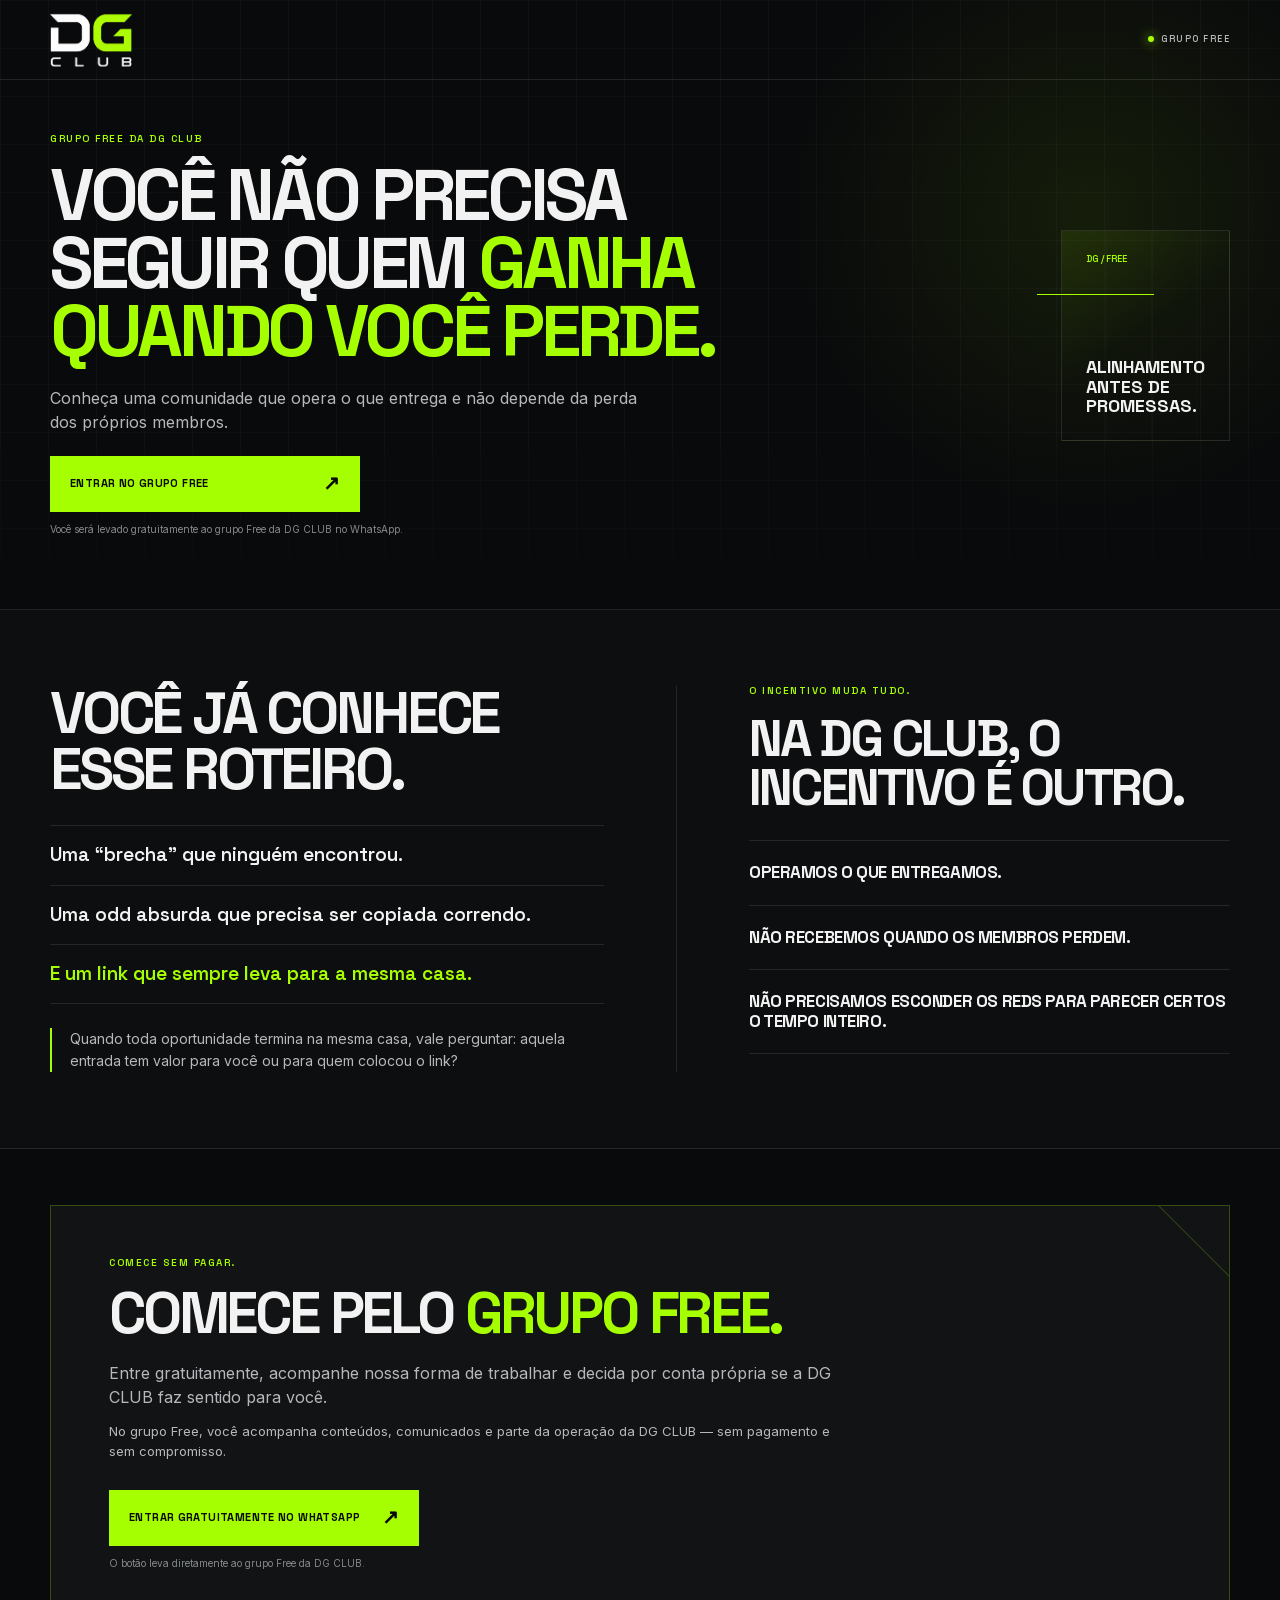
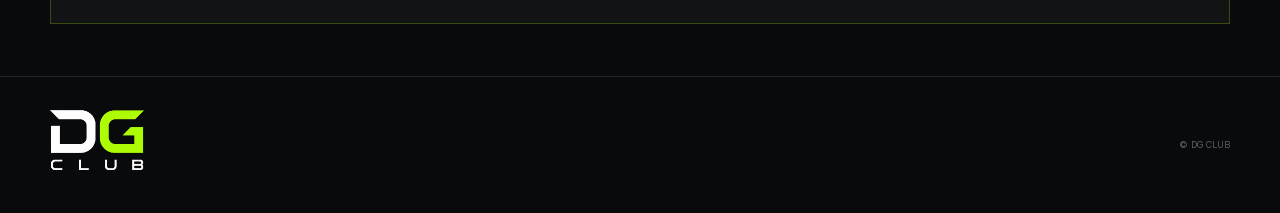
<file: pre/index.html>
<!doctype html>
<html lang="pt-BR">
  <head>
    <meta charset="UTF-8" />
    <meta name="viewport" content="width=device-width, initial-scale=1, viewport-fit=cover" />
    <title>DG CLUB | Grupo Free no WhatsApp</title>
    <meta name="description" content="Conheça gratuitamente a DG CLUB e acompanhe uma comunidade que opera o que entrega." />
    <meta name="theme-color" content="#090A0B" />
    <meta property="og:title" content="DG CLUB | Grupo Free no WhatsApp" />
    <meta property="og:description" content="Entre gratuitamente no grupo Free da DG CLUB no WhatsApp." />
    <meta property="og:type" content="website" />
    <link rel="canonical" href="https://dgclub.digital/pre" />
    <link rel="stylesheet" href="/pre/styles.css" />
    <script defer src="/pre/tracking.js"></script>
  </head>
  <body>
    <header class="site-header">
      <div class="header-inner container">
        <a class="brand" href="#top" aria-label="DG CLUB — início"><img src="/pre/dg-club-logo.png" alt="DG CLUB" width="1280" height="1280" /></a>
        <div class="header-actions"><span class="status"><i></i>GRUPO FREE</span></div>
      </div>
    </header>

    <main id="top">
      <section class="hero section">
        <div class="hero-grid container">
          <div class="hero-copy">
            <p class="eyebrow">GRUPO FREE DA DG CLUB</p>
            <h1>VOCÊ NÃO PRECISA SEGUIR QUEM <em>GANHA QUANDO VOCÊ PERDE.</em></h1>
            <p class="lead">Conheça uma comunidade que opera o que entrega e não depende da perda dos próprios membros.</p>
            <a class="button" data-cta-location="hero" href="https://chat.whatsapp.com/H8Dtfoa1jka1zPhYSOeW3B">ENTRAR NO GRUPO FREE <span>↗</span></a>
            <p class="microcopy">Você será levado gratuitamente ao grupo Free da DG CLUB no WhatsApp.</p>
          </div>
          <div class="hero-visual" aria-hidden="true"><span>DG / FREE</span><b>ALINHAMENTO<br />ANTES DE<br />PROMESSAS.</b></div>
        </div>
      </section>

      <section class="section central-section">
        <div class="container central-grid">
          <div class="problem-block">
            <h2>VOCÊ JÁ CONHECE ESSE ROTEIRO.</h2>
            <div class="sequence">
              <p>Uma “brecha” que ninguém encontrou.</p>
              <p>Uma odd absurda que precisa ser copiada correndo.</p>
              <p>E um link que sempre leva para a mesma casa.</p>
            </div>
            <p class="question">Quando toda oportunidade termina na mesma casa, vale perguntar: aquela entrada tem valor para você ou para quem colocou o link?</p>
          </div>
          <div class="difference-block">
            <p class="eyebrow">O INCENTIVO MUDA TUDO.</p>
            <h2>NA DG CLUB, O INCENTIVO É OUTRO.</h2>
            <div class="differences">
              <h3>OPERAMOS O QUE ENTREGAMOS.</h3>
              <h3>NÃO RECEBEMOS QUANDO OS MEMBROS PERDEM.</h3>
              <h3>NÃO PRECISAMOS ESCONDER OS REDS PARA PARECER CERTOS O TEMPO INTEIRO.</h3>
            </div>
          </div>
        </div>
      </section>

      <section class="section free-section">
        <div class="container"><div class="free-panel">
          <p class="eyebrow">COMECE SEM PAGAR.</p>
          <h2>COMECE PELO <em>GRUPO FREE.</em></h2>
          <p class="lead">Entre gratuitamente, acompanhe nossa forma de trabalhar e decida por conta própria se a DG CLUB faz sentido para você.</p>
          <p class="supporting">No grupo Free, você acompanha conteúdos, comunicados e parte da operação da DG CLUB — sem pagamento e sem compromisso.</p>
          <a class="button" data-cta-location="free-section" href="https://chat.whatsapp.com/H8Dtfoa1jka1zPhYSOeW3B">ENTRAR GRATUITAMENTE NO WHATSAPP <span>↗</span></a>
          <p class="microcopy">O botão leva diretamente ao grupo Free da DG CLUB.</p>
        </div></div>
      </section>
    </main>

    <footer><div class="container footer-inner"><a class="brand footer-brand" href="#top" aria-label="DG CLUB — início"><img src="/pre/dg-club-logo.png" alt="DG CLUB" width="1280" height="1280" loading="lazy" /></a><small>© DG CLUB</small></div></footer>
    <div class="mobile-sticky"><a class="button" data-cta-location="mobile-sticky" href="https://chat.whatsapp.com/H8Dtfoa1jka1zPhYSOeW3B"><span class="mobile-label"><strong>ENTRAR NO GRUPO FREE</strong><small>GRATUITO NO WHATSAPP</small></span><span aria-hidden="true">↗</span></a></div>
  </body>
</html>
</file>
<file: pre/styles.css>
@font-face{font-family:Inter;src:url('/pre/inter.woff2') format('woff2');font-style:normal;font-weight:100 900;font-display:swap}
@font-face{font-family:'Space Grotesk';src:url('/pre/space-grotesk.woff2') format('woff2');font-style:normal;font-weight:300 700;font-display:swap}
:root{--bg:#090a0b;--surface:#111315;--text:#f2f2f2;--muted:#b6b9bb;--green:#a6ff00;--border:rgba(255,255,255,.1)}
*{box-sizing:border-box}html{scroll-behavior:smooth;background:var(--bg)}body{margin:0;color:var(--text);background:var(--bg);font-family:Inter,Arial,sans-serif;overflow-x:hidden}a{color:inherit;text-decoration:none}.container{width:min(calc(100% - 40px),1180px);margin-inline:auto}.section{position:relative;border-bottom:1px solid var(--border)}
.site-header{position:absolute;z-index:20;inset:0 0 auto;height:72px;border-bottom:1px solid var(--border)}.header-inner{height:100%;display:flex;align-items:center;justify-content:space-between}.brand{position:relative;display:block;width:86px;height:58px;overflow:hidden}.brand img{position:absolute;width:144px;height:144px;max-width:none;left:-29px;top:-42px}.header-actions{display:flex;align-items:center}.status{display:none;color:var(--muted);font:600 9px/1 'Space Grotesk',sans-serif;letter-spacing:.16em}.status i{display:inline-block;width:6px;height:6px;margin-right:7px;border-radius:50%;background:var(--green);box-shadow:0 0 12px var(--green)}
.hero{padding:112px 0 38px;background-image:linear-gradient(rgba(255,255,255,.025) 1px,transparent 1px),linear-gradient(90deg,rgba(255,255,255,.025) 1px,transparent 1px);background-size:48px 48px}.hero:after{content:"";position:absolute;inset:0;pointer-events:none;background:radial-gradient(circle at 85% 35%,rgba(166,255,0,.08),transparent 26%),linear-gradient(180deg,transparent 72%,var(--bg))}.hero-grid{position:relative;z-index:1}.eyebrow{margin:0 0 18px;color:var(--green);font:600 10px/1 'Space Grotesk',sans-serif;letter-spacing:.15em}h1,h2,h3{font-family:'Space Grotesk',sans-serif;margin:0}h1{max-width:830px;font-size:clamp(39px,10.5vw,72px);line-height:.94;letter-spacing:-.06em}h1 em,h2 em{color:var(--green);font-style:normal}.lead{color:var(--muted);font-size:16px;line-height:1.5}.hero .lead{max-width:600px;margin:20px 0 22px}.button{width:100%;min-height:56px;display:flex;align-items:center;justify-content:space-between;gap:16px;padding:0 20px;color:#080a07;background:var(--green);font:700 11px/1.15 'Space Grotesk',sans-serif;letter-spacing:.035em;transition:transform .2s,background .2s}.button span{font-size:20px}.button:hover{transform:translateY(-2px);background:#b5ff2b}.button:focus-visible,.header-cta:focus-visible{outline:3px solid #fff;outline-offset:3px}.microcopy{color:#85898c;font-size:10px;line-height:1.5;margin:10px 0 0}.hero-visual{display:none}
.central-section{padding:52px 0;background:#0c0e0f}.central-grid{display:grid;gap:52px}.central-grid h2,.free-panel h2{font-size:clamp(34px,9.2vw,58px);line-height:.96;letter-spacing:-.055em}.sequence{margin:28px 0 24px;border-top:1px solid var(--border)}.sequence p{margin:0;padding:17px 0;border-bottom:1px solid var(--border);font:600 16px/1.28 'Space Grotesk',sans-serif}.sequence p:last-child{color:var(--green)}.question{margin:0;padding-left:18px;border-left:2px solid var(--green);color:var(--muted);font-size:14px;line-height:1.55}.difference-block{padding-top:50px;border-top:1px solid var(--border)}.differences{margin-top:28px;border-top:1px solid var(--border)}.differences h3{padding:19px 0;border-bottom:1px solid var(--border);font-size:17px;line-height:1.15;letter-spacing:-.025em}.closing{margin-top:24px;color:var(--muted);font-size:13px;line-height:1.5}.closing p{margin:0 0 5px}
.free-section{padding:36px 0}.free-panel{position:relative;overflow:hidden;padding:30px 22px;border:1px solid rgba(166,255,0,.24);background:var(--surface)}.free-panel:after{content:"";position:absolute;width:180px;height:180px;right:-120px;top:-120px;border:1px solid rgba(166,255,0,.22);transform:rotate(45deg)}.free-panel>*{position:relative;z-index:1}.free-panel .lead{margin:20px 0 12px}.supporting{margin:0 0 24px;color:var(--muted);font-size:13px;line-height:1.55}
footer{padding:34px 0 128px}.footer-inner{display:grid;gap:20px}.footer-inner div{color:#8d9193;font-size:10px;line-height:1.55}.footer-inner div p{margin:0 0 4px}.footer-inner small{color:#5e6264;font-size:9px}.footer-brand{width:106px;height:68px}.footer-brand img{width:178px;height:178px;left:-36px;top:-52px}
.mobile-sticky{position:fixed;z-index:50;left:0;right:0;bottom:0;padding:7px 12px calc(9px + env(safe-area-inset-bottom));border-top:1px solid var(--border);background:rgba(9,10,11,.96);backdrop-filter:blur(12px)}.mobile-sticky>span{display:block;margin:0 0 5px;color:var(--muted);text-align:center;font:600 8px/1 'Space Grotesk',sans-serif;letter-spacing:.12em}.mobile-sticky .button{min-height:48px}
@media(min-width:700px){.container{width:min(calc(100% - 64px),1180px)}.status{display:inline}.button{width:max-content;min-width:310px}.hero{min-height:610px;padding:126px 0 64px;display:flex;align-items:center}.hero-grid{display:grid;grid-template-columns:minmax(0,1.35fr) minmax(250px,.65fr);gap:64px;align-items:center}.hero-visual{display:flex;position:relative;aspect-ratio:4/5;max-width:330px;margin-left:auto;padding:24px;flex-direction:column;justify-content:space-between;border:1px solid var(--border);background:linear-gradient(145deg,rgba(166,255,0,.09),transparent 48%),repeating-linear-gradient(90deg,transparent 0 44px,rgba(255,255,255,.04) 45px)}.hero-visual:before{content:"";position:absolute;width:70%;height:1px;left:-15%;top:30%;background:var(--green)}.hero-visual span{color:var(--green);font:600 9px/1 'Space Grotesk',sans-serif}.hero-visual b{font:700 18px/1.1 'Space Grotesk',sans-serif}.central-section{padding:76px 0}.central-grid{grid-template-columns:1fr 1fr;gap:72px}.difference-block{padding:0 0 0 72px;border-top:0;border-left:1px solid var(--border)}.sequence p{font-size:19px}.free-section{padding:52px 0}.free-panel{padding:52px 58px}.free-panel .lead,.supporting{max-width:730px}.free-panel .button{margin-top:28px}.mobile-sticky{display:none}footer{padding:38px 0}.footer-inner{grid-template-columns:1fr 2fr auto;align-items:end}}
@media(prefers-reduced-motion:reduce){html{scroll-behavior:auto}.button{transition:none}}
.site-header{height:80px}.site-header .header-inner{width:min(calc(100% - 48px),1180px)}.site-header .brand{width:82px;height:54px}.site-header .brand img{width:138px;height:138px;left:-28px;top:-40px}
.difference-block{padding-top:58px}.difference-block h2{font-size:clamp(31px,8.3vw,54px)}.differences h3{padding:22px 0}.free-section{padding-top:44px}
footer{padding:28px 0 104px}.footer-inner{gap:14px}.footer-brand{width:94px;height:58px}.footer-brand img{width:158px;height:158px;left:-32px;top:-46px}
.mobile-sticky{padding:6px 12px calc(6px + env(safe-area-inset-bottom))}.mobile-sticky .button{min-height:50px;padding-block:7px}.mobile-sticky .mobile-label{display:flex;align-items:flex-start;flex-direction:column;gap:4px;font-size:inherit}.mobile-sticky .mobile-label strong{font:700 11px/1 'Space Grotesk',sans-serif}.mobile-sticky .mobile-label small{color:#273600;font:600 8px/1 'Space Grotesk',sans-serif;letter-spacing:.1em}
@media(min-width:700px){.difference-block{padding-top:0}.difference-block h2{font-size:clamp(34px,4vw,58px)}.differences h3{padding:22px 0}.free-section{padding-top:56px}footer{padding:32px 0}.footer-inner{gap:20px}}
.footer-brand{height:72px}.footer-inner{align-items:center}@media(min-width:700px){.footer-inner{grid-template-columns:1fr auto}}
</file>
